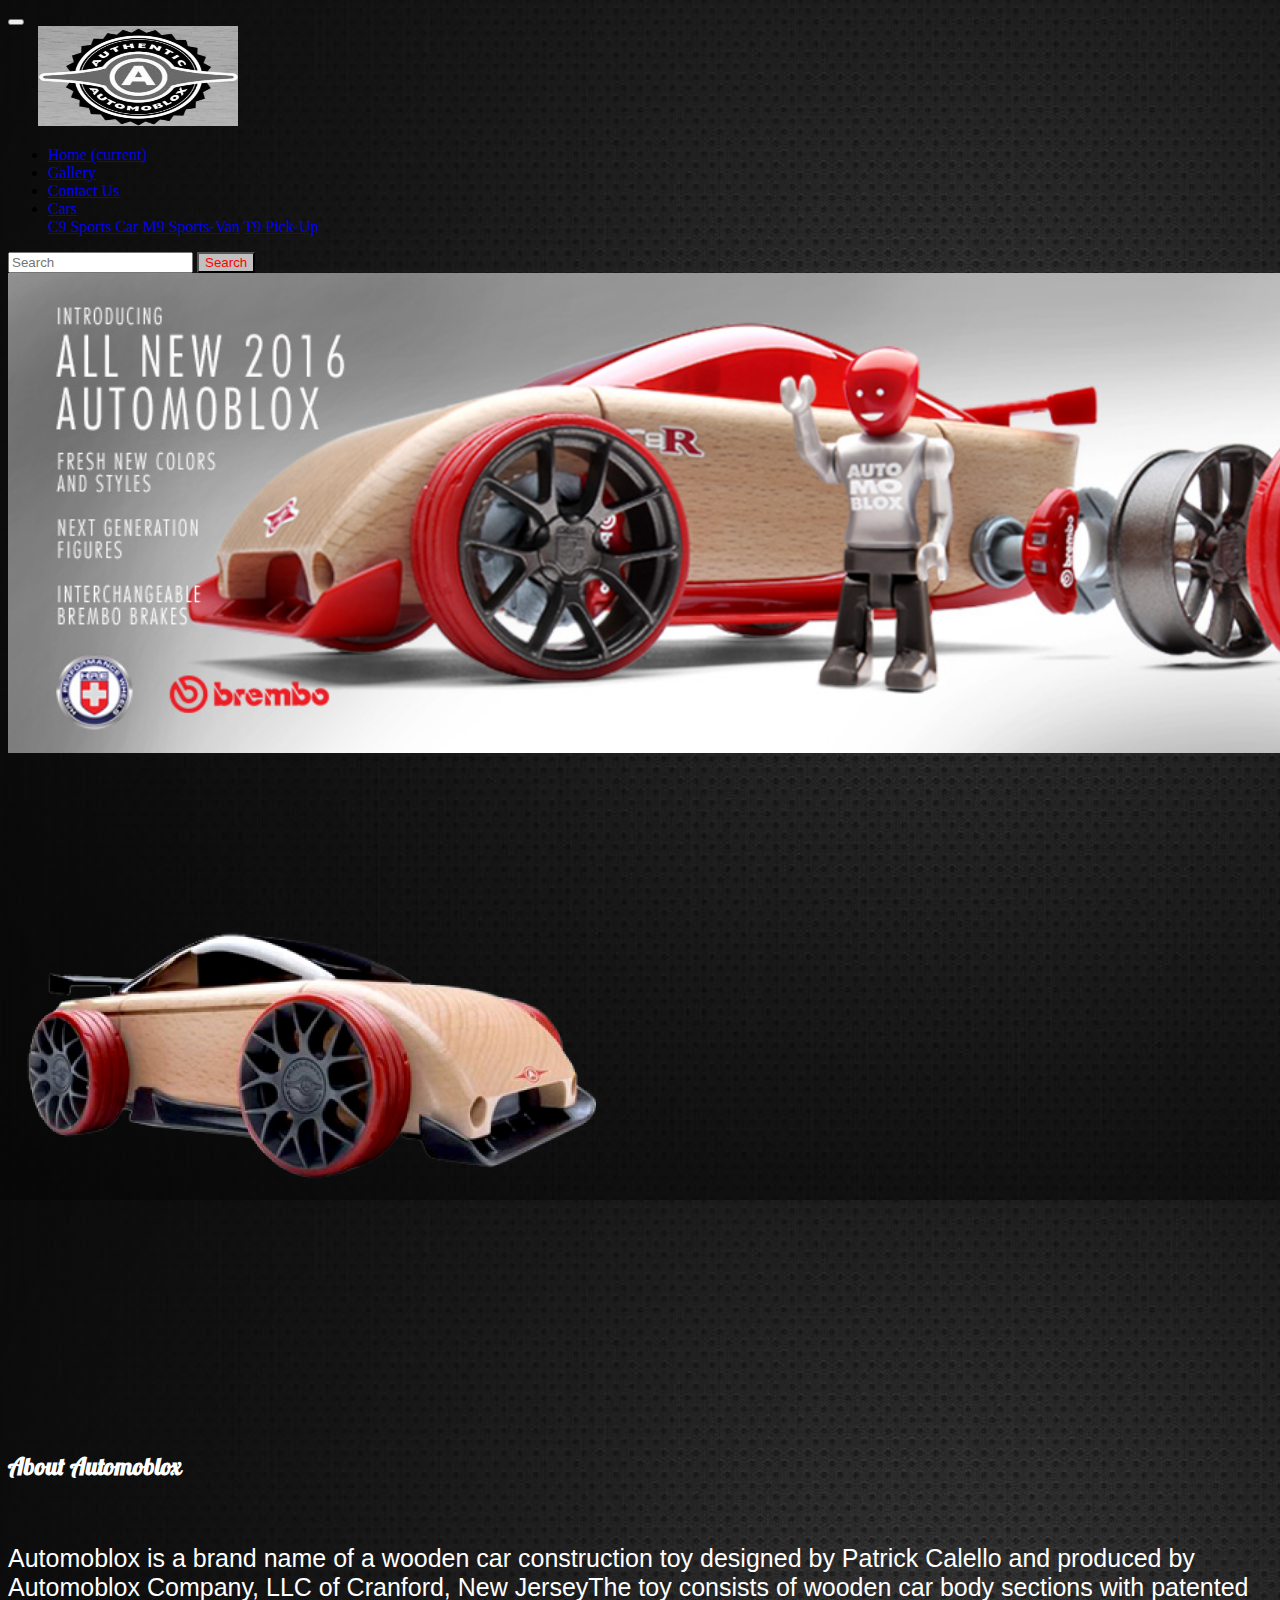
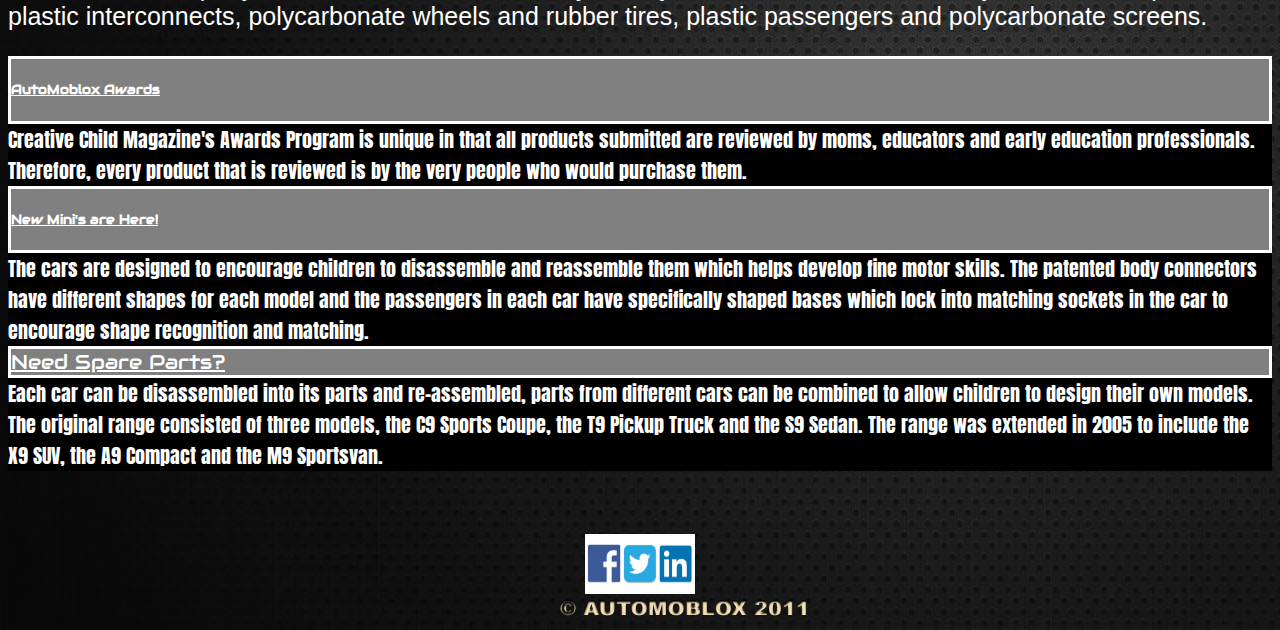
<file: index.html>
<!doctype html>
<html lang="en">
  <head>
    <!-- Required meta tags -->
    <meta charset="utf-8">
    <meta name="viewport" content="width=device-width, initial-scale=1, shrink-to-fit=no">

    <!-- Bootstrap CSS -->
    <link href="https://fonts.googleapis.com/css?family=Bungee+Inline" rel="stylesheet">
    <link href="https://fonts.googleapis.com/css?family=Aclonica" rel="stylesheet">
    <link href="https://fonts.googleapis.com/css?family=Berkshire+Swash" rel="stylesheet">
    <link href="https://fonts.googleapis.com/css?family=Anton" rel="stylesheet">
    <link href="https://fonts.googleapis.com/css?family=Audiowide" rel="stylesheet">
    <link href="https://fonts.googleapis.com/css?family=Lobster" rel="stylesheet">
   <link rel="stylesheet" href="css/custom.css">
    <link rel="stylesheet" href="https://maxcdn.bootstrapcdn.com/bootstrap/4.0.0-beta.3/css/bootstrap.min.css" integrity="sha384-Zug+QiDoJOrZ5t4lssLdxGhVrurbmBWopoEl+M6BdEfwnCJZtKxi1KgxUyJq13dy" crossorigin="anonymous">

    <title>AUTOMOBLOX</title>
  </head>
  <body>
      
              <nav class="navbar navbar-expand-lg navbar-light bg-dark">
                    <button class="navbar-toggler" type="button" data-toggle="collapse" data-target="#navbarTogglerDemo01" aria-controls="navbarTogglerDemo01" aria-expanded="false" aria-label="Toggle navigation">
                      <span class="navbar-toggler-icon"></span>
                    </button>
                    <div class="collapse navbar-collapse" id="navbarTogglerDemo01">
                      <a class="navbar-brand" href="#">
                          <div class="logo">
                            
                            <img src="images/logo.jpg" alt="automobolox" height="100" width="200">
                            
                          </div>
                      </a>
                      <ul class="navbar-nav mr-auto mt-2 mt-lg-0">
                        <li class="nav-item active">
                          <a class="nav-link" href="#">Home <span class="sr-only">(current)</span></a>
                        </li>
                        <li class="nav-item">
                          <a class="nav-link" href="gallery.html">Gallery</a>
                        </li>
                        <li class="nav-item">
                          <a class="nav-link disabled" href="contact.html">Contact Us</a>
                        </li>
                        <li class="nav-item dropdown">
                                <a class="nav-link dropdown-toggle" href="#" id="navbarDropdown" role="button" data-toggle="dropdown" aria-haspopup="true" aria-expanded="false">
                                  Cars
                                </a>
                                <div class="dropdown-menu" aria-labelledby="navbarDropdown">
                                  <a class="dropdown-item" href="description.html">C9 Sports Car</a>
                                  <a class="dropdown-item" href="description1.html">M9 Sports-Van</a>
                                  <a class="dropdown-item" href="description2.html">T9 Pick-Up</a>
                                  <div class="dropdown-divider"></div>
                                 
                                </div>
                              </li>
                      </ul>
                    <div class="search">
                      <form class="form-inline my-2 my-lg-0">
                        <input class="form-control mr-sm-2" type="search" placeholder="Search" aria-label="Search">
                        <button class="btn btn-outline-success my-2 my-sm-0" type="submit">Search</button>
                      </form>
                    </div>
                    </div>
                </nav>

                <div id="image1">
                  <img src="images/hero.jpg" alt="hero" width="1350">
                    </div>
                    
                     
              <div class="contain">
                    <div class="row" >
                      <div class="col-sm">
                       <img src="images/trp.png" alt="trp">
                      </div>
                      
                    
                      <div class="col-sm">
                            <h2>About Automoblox</h2>
                            <p>Automoblox is a brand name of a wooden car construction toy designed by Patrick Calello and produced by Automoblox Company, LLC of Cranford, New JerseyThe toy consists of wooden car body sections with patented plastic interconnects, polycarbonate wheels and rubber tires, plastic passengers and polycarbonate screens.</p>
                      </div>
                    </div>
                  </div>

                  <div id="accordion" role="tablist">
                        <div class="card">
                          <div id="mp">
                          <div class="card-header" role="tablist" id="headingOne">
                            <h5 class="mb-0">
                              <a data-toggle="collapse" href="#collapseOne" role="button" aria-expanded="true" aria-controls="collapseOne">
                                AutoMoblox Awards
                              </a>
                            </h5>
                          </div>
                          </div>
                          </div>
                      
                          <div id="collapseOne" class="collapse show" role="tabpanel" aria-labelledby="headingOne" data-parent="#accordion">
                            <div class="card-body">
                              <div id="mo">
                               Creative Child Magazine's Awards Program is unique in that all products submitted are reviewed by moms, educators and early education professionals. Therefore, every product that is reviewed is by the very people who would purchase them.
                            </div>
                          </div>
                          </div>
                        
                        </div>
                        <div class="card">
                          <div id="mm">
                          <div class="card-header" role="tablist" id="headingTwo">
                            <h5 class="mb-0">
                              <a class="collapsed" data-toggle="collapse" href="#collapseTwo" role="button" aria-expanded="false" aria-controls="collapseTwo">
                                New Mini's are Here!
                              </a>
                            </h5>
                          </div>
                          </div>
                          </div>
                          <div id="collapseTwo" class="collapse" role="tabpanel" aria-labelledby="headingTwo" data-parent="#accordion">
                            <div class="card-body">
                              <div id="mi">
                                    The cars are designed to encourage children to disassemble and reassemble them which helps develop fine motor skills. The patented body connectors have different shapes for each model and the passengers in each car have specifically shaped bases which lock into matching sockets in the car to encourage shape recognition and matching.
                            </div>
                            </div>
                        </div>
                        
                        <div class="card">
                          <div id="ml">
                          <div class="card-header" role="tablist" id="headingThree">
                            <div class="mb-0">
                              <a class="collapsed" data-toggle="collapse" href="#collapseThree" role="button" aria-expanded="false" aria-controls="collapseThree">
                                Need Spare Parts?
                              </a>
                            </div>
                          </div>
                          </div>
                          </div>
                          <div id="collapseThree" class="collapse" role="tabpanel" aria-labelledby="headingThree" data-parent="#accordion">
                            <div class="card-body" >
                              <div id="mg">
                                    Each car can be disassembled into its parts and re-assembled, parts from different cars can be combined to allow children to design their own models. The original range consisted of three models, the C9 Sports Coupe, the T9 Pickup Truck and the S9 Sedan. The range was extended in 2005 to include the X9 SUV, the A9 Compact and the M9 Sportsvan.
                              </div>
                            </div>
                          </div>

                      <footer id="foot">
                            <img src=images/icons.png alt="icons" height="60" width="110">
                                                                             
                       </footer>

                    <div id="copyright">
                       <img src="images/copyright.png" alt="copyright"> 
                       
                    </div>

    <!-- Optional JavaScript -->
    <!-- jQuery first, then Popper.js, then Bootstrap JS -->
    <script src="https://code.jquery.com/jquery-3.2.1.slim.min.js" integrity="sha384-KJ3o2DKtIkvYIK3UENzmM7KCkRr/rE9/Qpg6aAZGJwFDMVNA/GpGFF93hXpG5KkN" crossorigin="anonymous"></script>
    <script src="https://cdnjs.cloudflare.com/ajax/libs/popper.js/1.12.9/umd/popper.min.js" integrity="sha384-ApNbgh9B+Y1QKtv3Rn7W3mgPxhU9K/ScQsAP7hUibX39j7fakFPskvXusvfa0b4Q" crossorigin="anonymous"></script>
    <script src="https://maxcdn.bootstrapcdn.com/bootstrap/4.0.0-beta.3/js/bootstrap.min.js" integrity="sha384-a5N7Y/aK3qNeh15eJKGWxsqtnX/wWdSZSKp+81YjTmS15nvnvxKHuzaWwXHDli+4" crossorigin="anonymous"></script>
  </body>
</html>
</file>
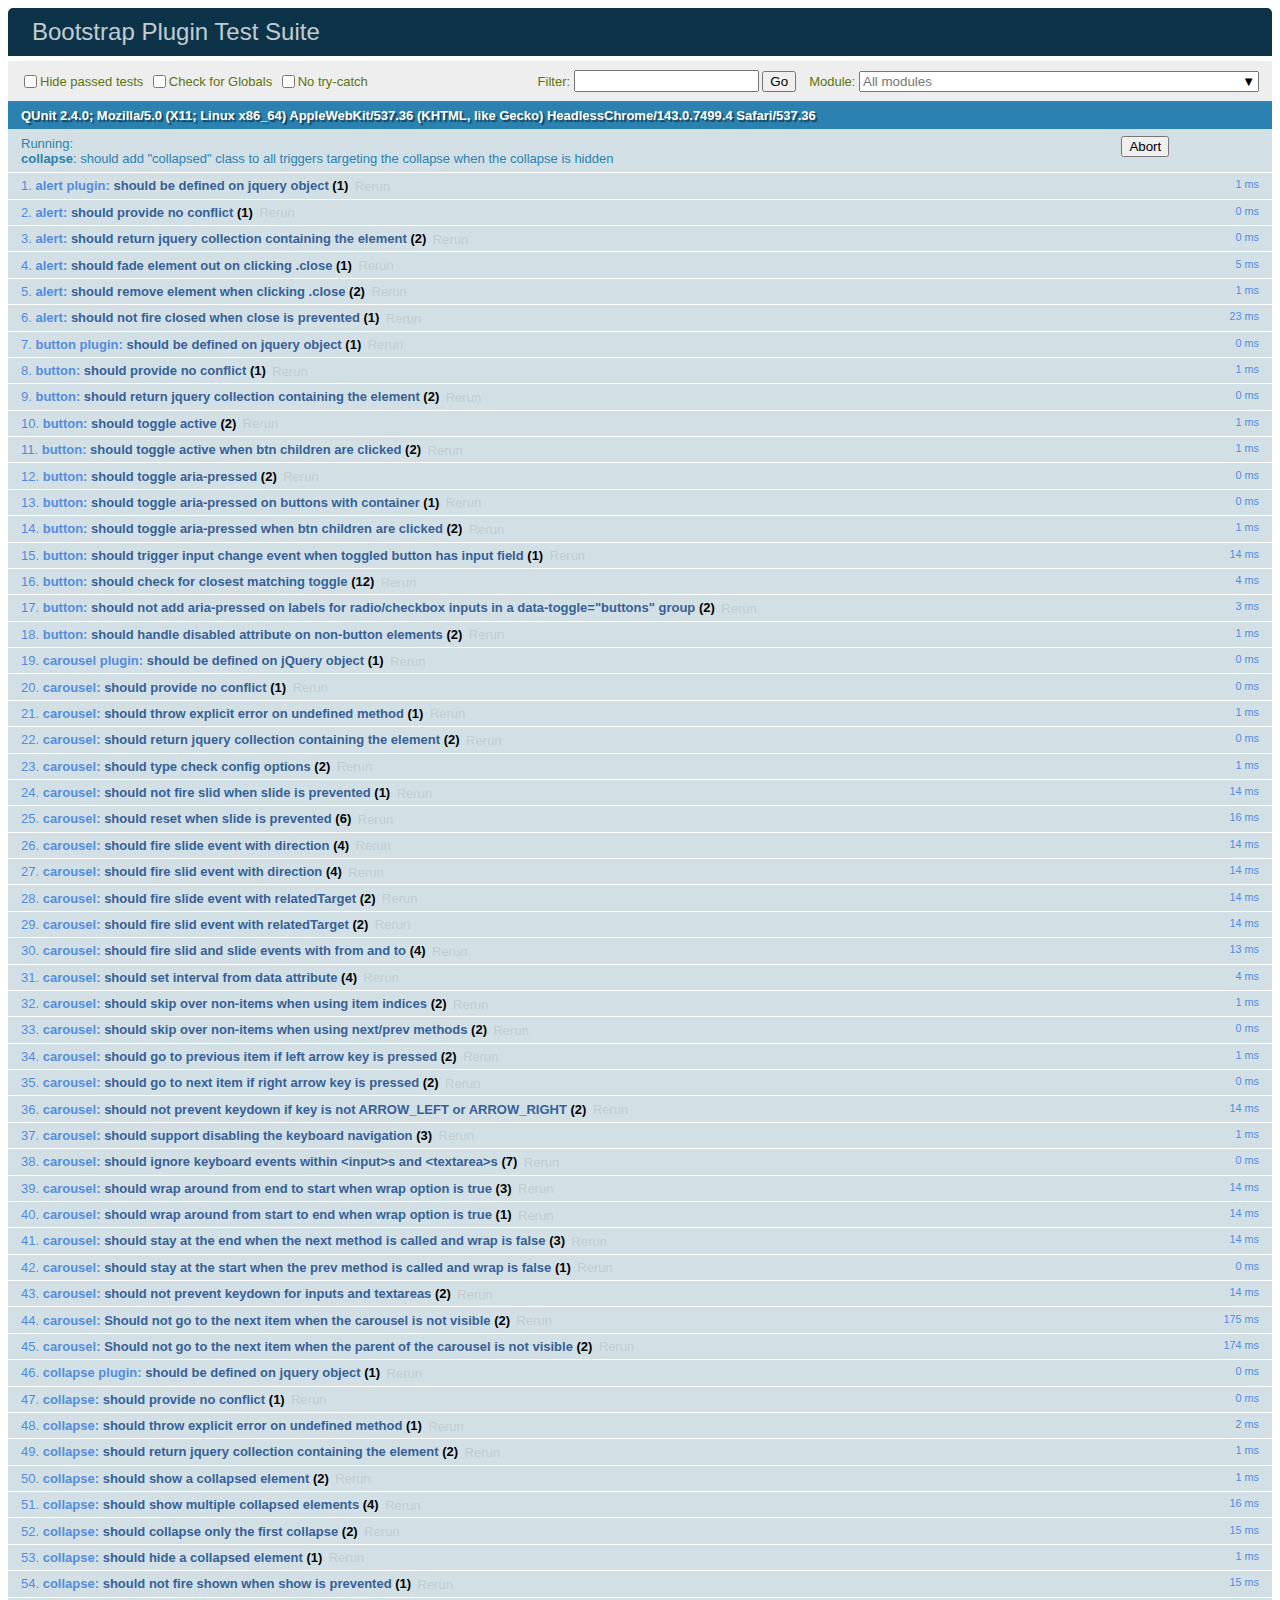
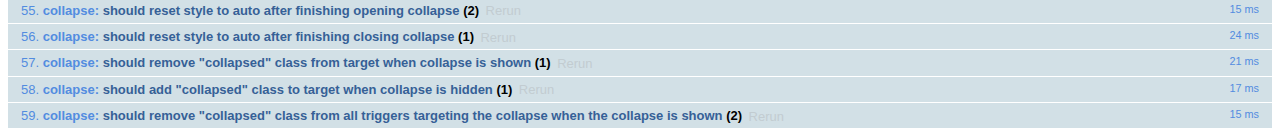
<file: bootstrap-4.0.0-beta.2/js/tests/index.html>
<!doctype html>
<html>
  <head>
    <meta charset="utf-8">
    <meta name="viewport" content="width=device-width, initial-scale=1, shrink-to-fit=no">
    <title>Bootstrap Plugin Test Suite</title>

    <!-- jQuery -->
    <script src="../../assets/js/vendor/jquery-slim.min.js"></script>
    <script src="../../assets/js/vendor/popper.min.js"></script>

    <!-- QUnit -->
    <link rel="stylesheet" href="vendor/qunit.css" media="screen">
    <script src="vendor/qunit.js"></script>

    <script>
      // Disable jQuery event aliases to ensure we don't accidentally use any of them
      [
        'blur',
        'focus',
        'focusin',
        'focusout',
        'resize',
        'scroll',
        'click',
        'dblclick',
        'mousedown',
        'mouseup',
        'mousemove',
        'mouseover',
        'mouseout',
        'mouseenter',
        'mouseleave',
        'change',
        'select',
        'submit',
        'keydown',
        'keypress',
        'keyup',
        'contextmenu'
      ].forEach(function(eventAlias) {
        $.fn[eventAlias] = function() {
          throw new Error('Using the ".' + eventAlias + '()" method is not allowed, so that Bootstrap can be compatible with custom jQuery builds which exclude the "event aliases" module that defines said method. See https://github.com/twbs/bootstrap/blob/master/CONTRIBUTING.md#js')
        }
      })

      // Require assert.expect in each test
      QUnit.config.requireExpects = true

      // See https://github.com/axemclion/grunt-saucelabs#test-result-details-with-qunit
      var log = []
      var testName

      QUnit.done(function(testResults) {
        var tests = []
        for (var i = 0; i < log.length; i++) {
          var details = log[i]
          tests.push({
            name: details.name,
            result: details.result,
            expected: details.expected,
            actual: details.actual,
            source: details.source
          })
        }
        testResults.tests = tests

        window.global_test_results = testResults
      })

      QUnit.testStart(function(testDetails) {
        QUnit.log(function(details) {
          if (!details.result) {
            details.name = testDetails.name
            log.push(details)
          }
        })
      })

      // Cleanup
      QUnit.testDone(function () {
        $('#modal-test, .modal-backdrop').remove()
      })

      // Display fixture on-screen on iOS to avoid false positives
      // See https://github.com/twbs/bootstrap/pull/15955
      if (/iPhone|iPad|iPod/.test(navigator.userAgent)) {
        QUnit.begin(function() {
          $('#qunit-fixture').css({ top: 0, left: 0 })
        })

        QUnit.done(function() {
          $('#qunit-fixture').css({ top: '', left: '' })
        })
      }
    </script>

    <!-- Transpiled Plugins -->
    <script src="../dist/util.js"></script>
    <script src="../dist/alert.js"></script>
    <script src="../dist/button.js"></script>
    <script src="../dist/carousel.js"></script>
    <script src="../dist/collapse.js"></script>
    <script src="../dist/dropdown.js"></script>
    <script src="../dist/modal.js"></script>
    <script src="../dist/scrollspy.js"></script>
    <script src="../dist/tab.js"></script>
    <script src="../dist/tooltip.js"></script>
    <script src="../dist/popover.js"></script>

    <!-- Unit Tests -->
    <script src="unit/alert.js"></script>
    <script src="unit/button.js"></script>
    <script src="unit/carousel.js"></script>
    <script src="unit/collapse.js"></script>
    <script src="unit/dropdown.js"></script>
    <script src="unit/modal.js"></script>
    <script src="unit/scrollspy.js"></script>
    <script src="unit/tab.js"></script>
    <script src="unit/tooltip.js"></script>
    <script src="unit/popover.js"></script>
  </head>
  <body>
    <div id="qunit-container">
      <div id="qunit"></div>
      <div id="qunit-fixture"></div>
    </div>
  </body>
</html>
</file>
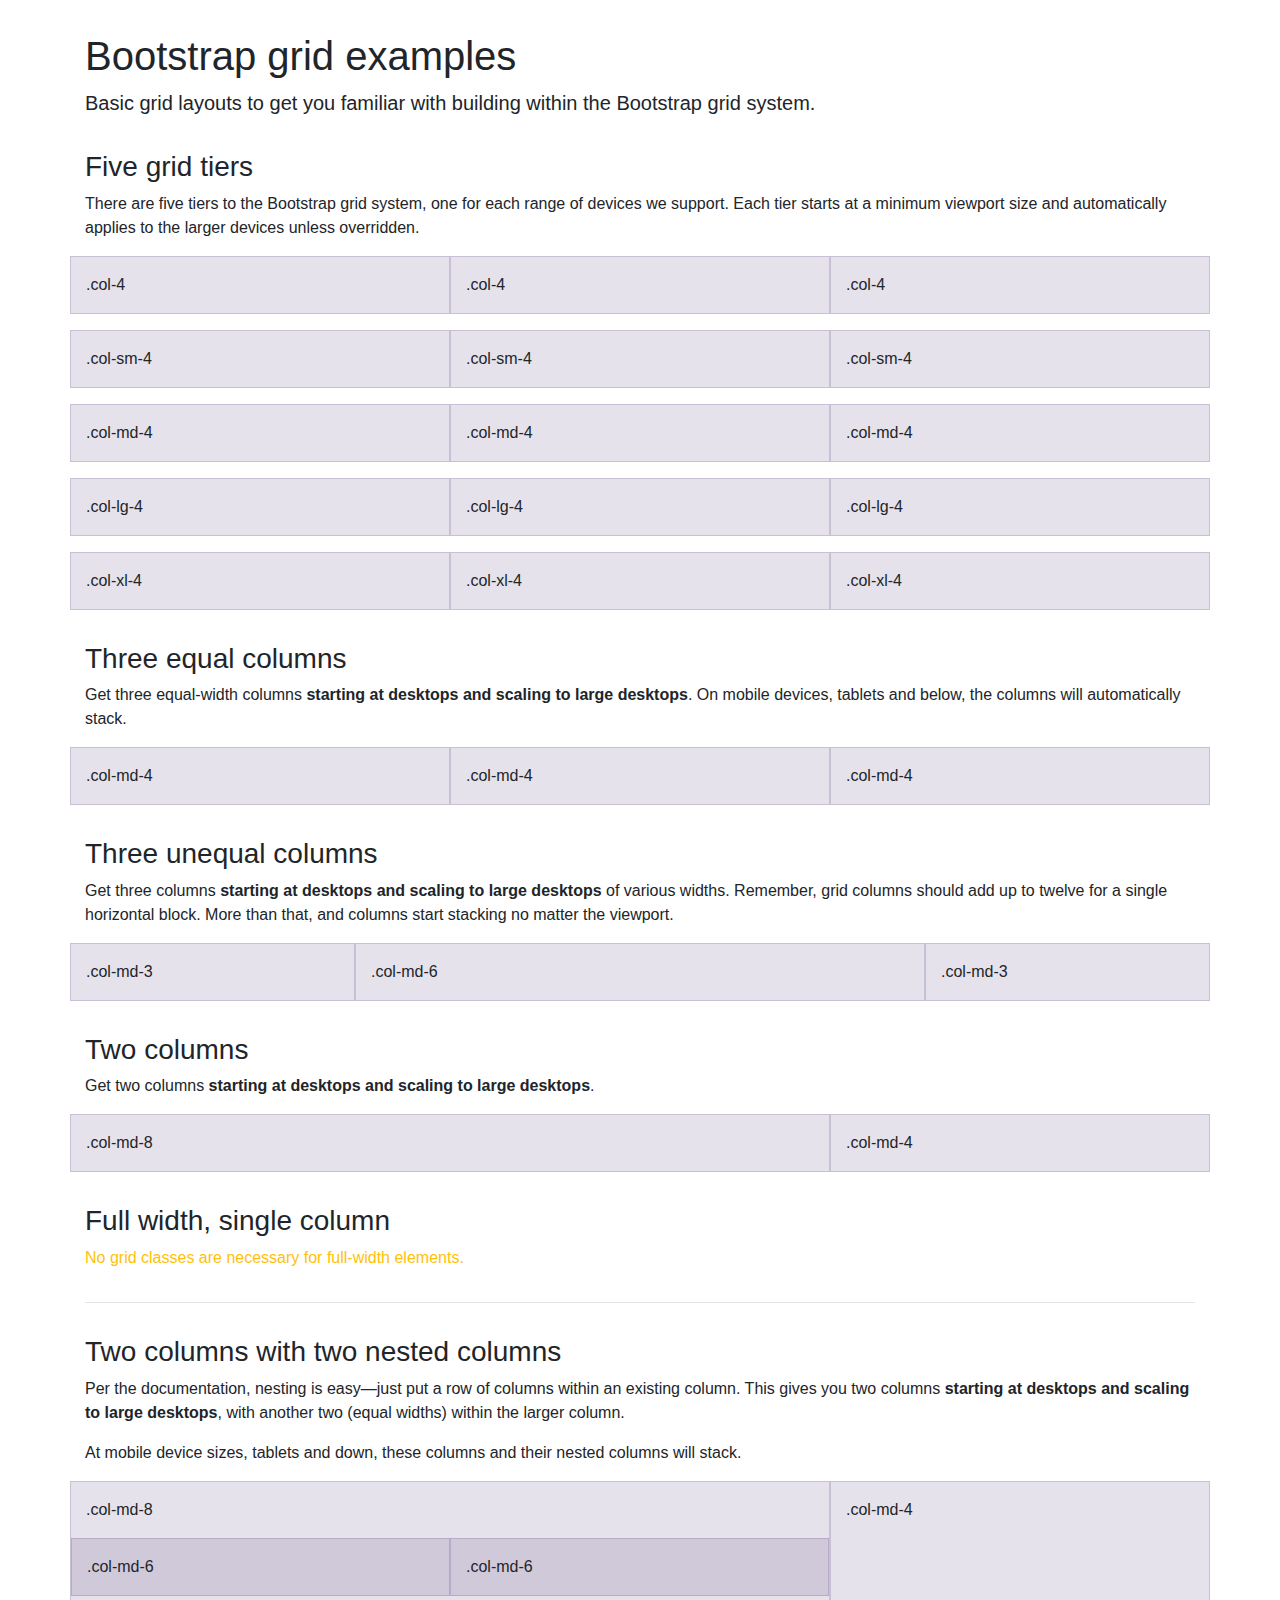
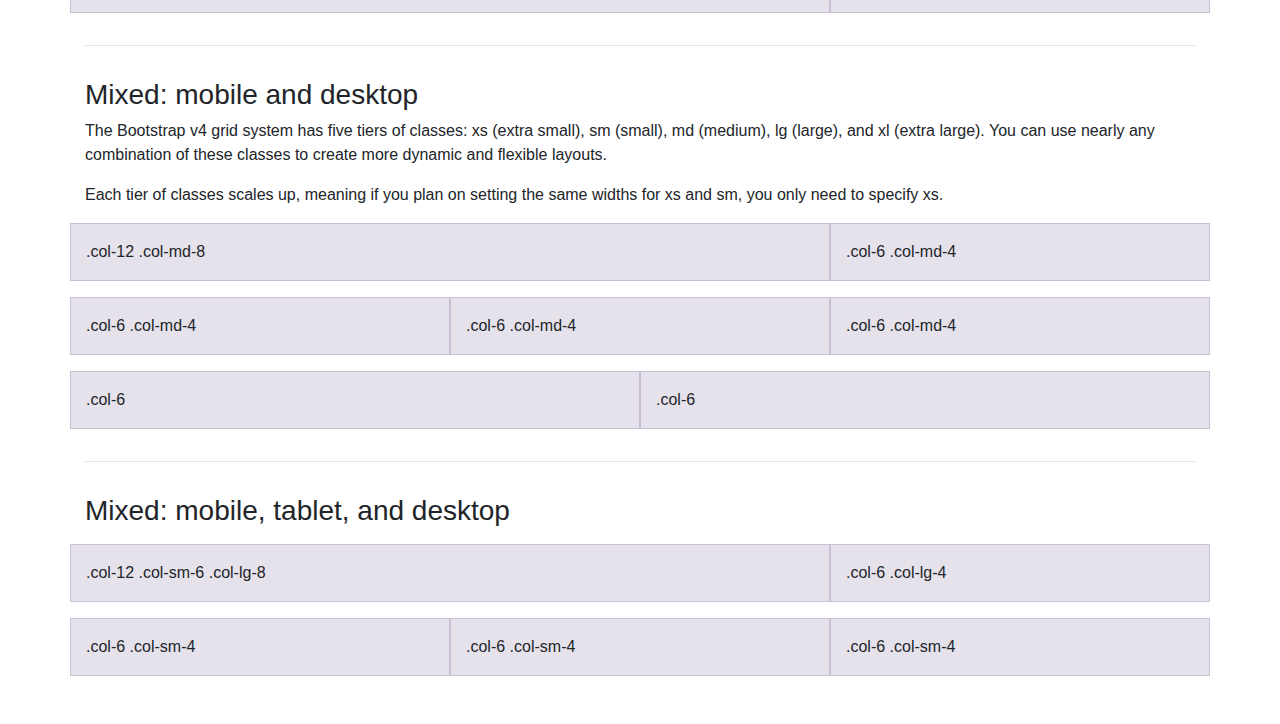
<file: bootstrap-4.0.0-beta.2/docs/4.0/examples/grid/index.html>
<!doctype html>
<html lang="en">
  <head>
    <meta charset="utf-8">
    <meta name="viewport" content="width=device-width, initial-scale=1, shrink-to-fit=no">
    <meta name="description" content="">
    <meta name="author" content="">
    <link rel="icon" href="../../../../favicon.ico">

    <title>Grid Template for Bootstrap</title>

    <!-- Bootstrap core CSS -->
    <link href="../../../../dist/css/bootstrap.min.css" rel="stylesheet">

    <!-- Custom styles for this template -->
    <link href="grid.css" rel="stylesheet">
  </head>

  <body>
    <div class="container">

      <h1>Bootstrap grid examples</h1>
      <p class="lead">Basic grid layouts to get you familiar with building within the Bootstrap grid system.</p>

      <h3>Five grid tiers</h3>
      <p>There are five tiers to the Bootstrap grid system, one for each range of devices we support. Each tier starts at a minimum viewport size and automatically applies to the larger devices unless overridden.</p>

      <div class="row">
        <div class="col-4">.col-4</div>
        <div class="col-4">.col-4</div>
        <div class="col-4">.col-4</div>
      </div>

      <div class="row">
        <div class="col-sm-4">.col-sm-4</div>
        <div class="col-sm-4">.col-sm-4</div>
        <div class="col-sm-4">.col-sm-4</div>
      </div>

      <div class="row">
        <div class="col-md-4">.col-md-4</div>
        <div class="col-md-4">.col-md-4</div>
        <div class="col-md-4">.col-md-4</div>
      </div>

      <div class="row">
        <div class="col-lg-4">.col-lg-4</div>
        <div class="col-lg-4">.col-lg-4</div>
        <div class="col-lg-4">.col-lg-4</div>
      </div>

      <div class="row">
        <div class="col-xl-4">.col-xl-4</div>
        <div class="col-xl-4">.col-xl-4</div>
        <div class="col-xl-4">.col-xl-4</div>
      </div>

      <h3>Three equal columns</h3>
      <p>Get three equal-width columns <strong>starting at desktops and scaling to large desktops</strong>. On mobile devices, tablets and below, the columns will automatically stack.</p>
      <div class="row">
        <div class="col-md-4">.col-md-4</div>
        <div class="col-md-4">.col-md-4</div>
        <div class="col-md-4">.col-md-4</div>
      </div>

      <h3>Three unequal columns</h3>
      <p>Get three columns <strong>starting at desktops and scaling to large desktops</strong> of various widths. Remember, grid columns should add up to twelve for a single horizontal block. More than that, and columns start stacking no matter the viewport.</p>
      <div class="row">
        <div class="col-md-3">.col-md-3</div>
        <div class="col-md-6">.col-md-6</div>
        <div class="col-md-3">.col-md-3</div>
      </div>

      <h3>Two columns</h3>
      <p>Get two columns <strong>starting at desktops and scaling to large desktops</strong>.</p>
      <div class="row">
        <div class="col-md-8">.col-md-8</div>
        <div class="col-md-4">.col-md-4</div>
      </div>

      <h3>Full width, single column</h3>
      <p class="text-warning">No grid classes are necessary for full-width elements.</p>

      <hr>

      <h3>Two columns with two nested columns</h3>
      <p>Per the documentation, nesting is easy—just put a row of columns within an existing column. This gives you two columns <strong>starting at desktops and scaling to large desktops</strong>, with another two (equal widths) within the larger column.</p>
      <p>At mobile device sizes, tablets and down, these columns and their nested columns will stack.</p>
      <div class="row">
        <div class="col-md-8">
          .col-md-8
          <div class="row">
            <div class="col-md-6">.col-md-6</div>
            <div class="col-md-6">.col-md-6</div>
          </div>
        </div>
        <div class="col-md-4">.col-md-4</div>
      </div>

      <hr>

      <h3>Mixed: mobile and desktop</h3>
      <p>The Bootstrap v4 grid system has five tiers of classes: xs (extra small), sm (small), md (medium), lg (large), and xl (extra large). You can use nearly any combination of these classes to create more dynamic and flexible layouts.</p>
      <p>Each tier of classes scales up, meaning if you plan on setting the same widths for xs and sm, you only need to specify xs.</p>
      <div class="row">
        <div class="col-12 col-md-8">.col-12 .col-md-8</div>
        <div class="col-6 col-md-4">.col-6 .col-md-4</div>
      </div>
      <div class="row">
        <div class="col-6 col-md-4">.col-6 .col-md-4</div>
        <div class="col-6 col-md-4">.col-6 .col-md-4</div>
        <div class="col-6 col-md-4">.col-6 .col-md-4</div>
      </div>
      <div class="row">
        <div class="col-6">.col-6</div>
        <div class="col-6">.col-6</div>
      </div>

      <hr>

      <h3>Mixed: mobile, tablet, and desktop</h3>
      <p></p>
      <div class="row">
        <div class="col-12 col-sm-6 col-lg-8">.col-12 .col-sm-6 .col-lg-8</div>
        <div class="col-6 col-lg-4">.col-6 .col-lg-4</div>
      </div>
      <div class="row">
        <div class="col-6 col-sm-4">.col-6 .col-sm-4</div>
        <div class="col-6 col-sm-4">.col-6 .col-sm-4</div>
        <div class="col-6 col-sm-4">.col-6 .col-sm-4</div>
      </div>

    </div> <!-- /container -->
  </body>
</html>
</file>
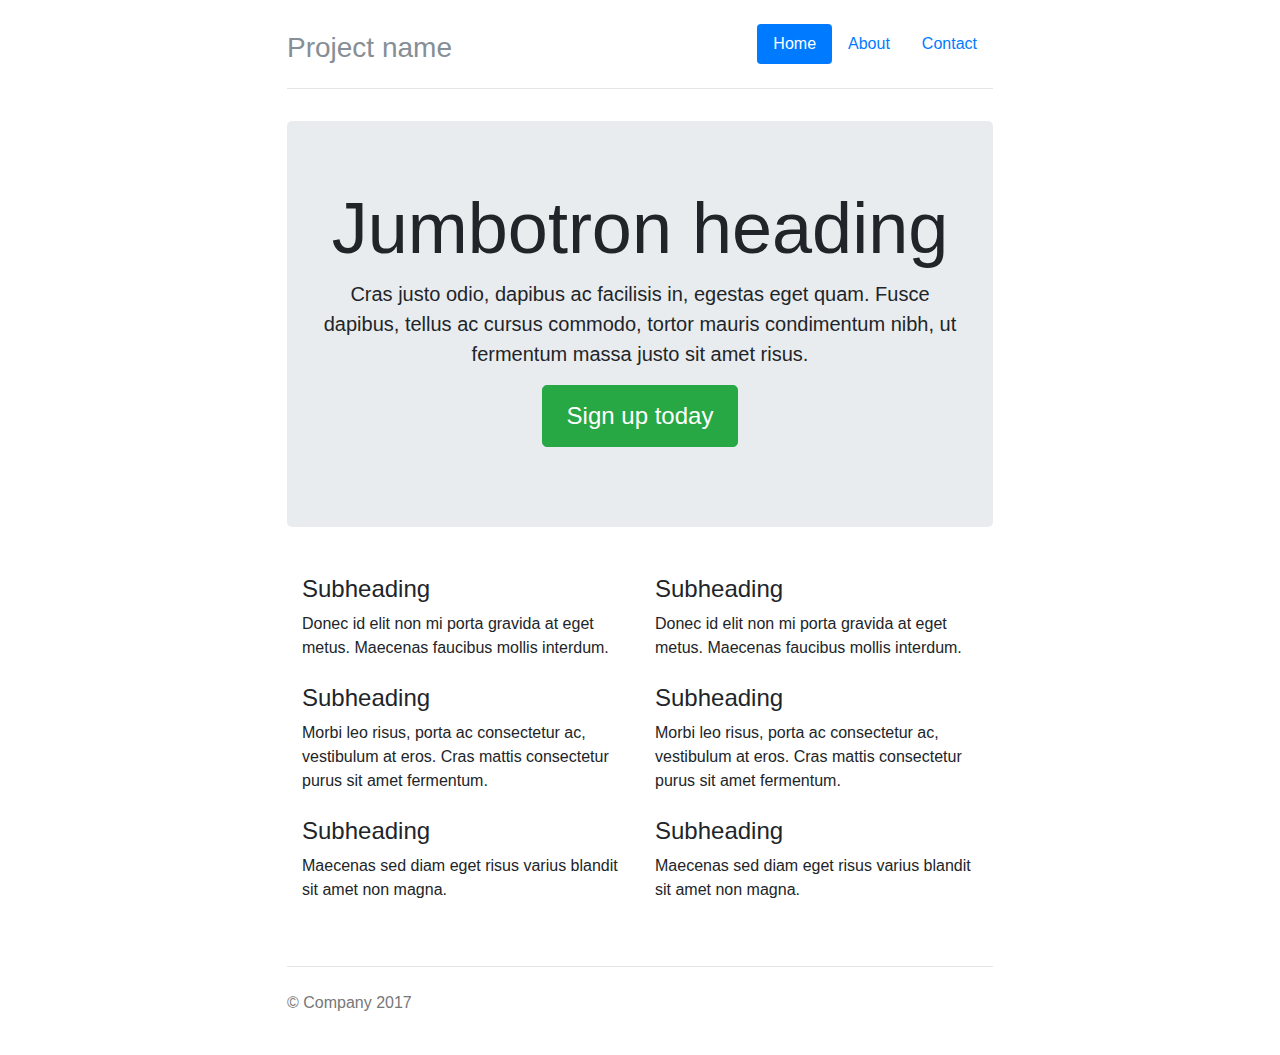
<file: bootstrap-4.0.0-beta.2/docs/4.0/examples/narrow-jumbotron/index.html>
<!doctype html>
<html lang="en">
  <head>
    <meta charset="utf-8">
    <meta name="viewport" content="width=device-width, initial-scale=1, shrink-to-fit=no">
    <meta name="description" content="">
    <meta name="author" content="">
    <link rel="icon" href="../../../../favicon.ico">

    <title>Narrow Jumbotron Template for Bootstrap</title>

    <!-- Bootstrap core CSS -->
    <link href="../../../../dist/css/bootstrap.min.css" rel="stylesheet">

    <!-- Custom styles for this template -->
    <link href="narrow-jumbotron.css" rel="stylesheet">
  </head>

  <body>

    <div class="container">
      <header class="header clearfix">
        <nav>
          <ul class="nav nav-pills float-right">
            <li class="nav-item">
              <a class="nav-link active" href="#">Home <span class="sr-only">(current)</span></a>
            </li>
            <li class="nav-item">
              <a class="nav-link" href="#">About</a>
            </li>
            <li class="nav-item">
              <a class="nav-link" href="#">Contact</a>
            </li>
          </ul>
        </nav>
        <h3 class="text-muted">Project name</h3>
      </header>

      <main role="main">

        <div class="jumbotron">
          <h1 class="display-3">Jumbotron heading</h1>
          <p class="lead">Cras justo odio, dapibus ac facilisis in, egestas eget quam. Fusce dapibus, tellus ac cursus commodo, tortor mauris condimentum nibh, ut fermentum massa justo sit amet risus.</p>
          <p><a class="btn btn-lg btn-success" href="#" role="button">Sign up today</a></p>
        </div>

        <div class="row marketing">
          <div class="col-lg-6">
            <h4>Subheading</h4>
            <p>Donec id elit non mi porta gravida at eget metus. Maecenas faucibus mollis interdum.</p>

            <h4>Subheading</h4>
            <p>Morbi leo risus, porta ac consectetur ac, vestibulum at eros. Cras mattis consectetur purus sit amet fermentum.</p>

            <h4>Subheading</h4>
            <p>Maecenas sed diam eget risus varius blandit sit amet non magna.</p>
          </div>

          <div class="col-lg-6">
            <h4>Subheading</h4>
            <p>Donec id elit non mi porta gravida at eget metus. Maecenas faucibus mollis interdum.</p>

            <h4>Subheading</h4>
            <p>Morbi leo risus, porta ac consectetur ac, vestibulum at eros. Cras mattis consectetur purus sit amet fermentum.</p>

            <h4>Subheading</h4>
            <p>Maecenas sed diam eget risus varius blandit sit amet non magna.</p>
          </div>
        </div>

      </main>

      <footer class="footer">
        <p>&copy; Company 2017</p>
      </footer>

    </div> <!-- /container -->
  </body>
</html>
</file>
<file: css/custom.css>
body
{
    background-image: url("images/background image.jpg");
 

  }

  .logo
  {

   margin-left:30px;

  }

  .search button
  {

 color:red;
 background-color:silver;
  }


  #image1 :hover
  {
 
    opacity: 0.5;


  }

  

 .container
 {

margin-top: 7%;

 }



 .col-sm h2
 {

 
    color:white;
    font-family: 'Lobster', cursive;
    margin-top: 90px;

 }

 .col-sm p 
 {
   
    margin-top:5%;
    color:white;
    font-family: 'Berkshire Swash', cursive;
    font-size: 25px;

 }

#mo
{
    background-color:black;
    color:white;
    font-family: 'Anton', sans-serif;
    font-size: 20px;
   
    
}

#mm
{
    background-color:grey;
    border:3px solid white;
    font-family: 'Audiowide', cursive;
   
    
}

#ml
{
    background-color:black;
    color:white;
    font-family: 'Anton', sans-serif;
    font-size: 20px;
   
    
}

#mp
{
    background-color:grey;
    border:3px solid white;
    font-family: 'Audiowide', cursive;
    
}

#mi
{
    background-color:black;
    color:white;
    font-family: 'Anton', sans-serif;
    font-size: 20px;
   
    
}

#ml
{
    background-color:grey;
    border:3px solid white;
    font-family: 'Audiowide', cursive;
   
    
}

#mg
{
    background-color:black;
    color:white;
    font-family: 'Anton', sans-serif;
    font-size: 20px;
   
   
    
}

#headingTwo a, #headingOne a, #headingThree a
{

color:white;

}

#foot
{
    clear: both;
    width: 100%;
    text-align: center;
    color:white;  
    margin-top: 5%;     


}

#copyright
{

margin-left:550px;
}

.container h1
{

color:white;
text-align: center;
margin-bottom:3%;
font-size:50px;
text-decoration: underline;
font-family: 'Aclonica', sans-serif;

}

#text
{

text-align: center;
color:white;
margin-bottom:2%;
text-decoration: underline;
font-family: 'Bungee Inline', cursive;


}

#text h1
{

margin-top:80px;

}

#text1
{

text-align: center;
color:white;
margin-bottom:2%;
text-decoration: underline;
font-family: 'Bungee Inline', cursive;


}

#text1 h1
{


    margin-top:80px;

}

 .container img
{

    border:groove black 5px;

}
#description h1
{

float: right;
color:white;
margin-right:300px;
margin-top: 30px;
font-family: 'Creepster', cursive;

}

#content p
{

margin-top:60px;
font-family: 'Chelsea Market', cursive;
}

.col
{

margin-top: 80px;
margin-left: 280px;
    
}

#quote h1
{

color:red;
font-size: 70px;
margin-left:120px;
margin-top:30px;
font-family: 'Shojumaru', cursive;

}

#image2
{

    margin-top: 90px;
    margin-left: 130px;
    margin-bottom: 40px;
    border:solid 5px black;
    margin-right: 130px;


}

.row p
{

font-family: Impact, Haettenschweiler, 'Arial Narrow Bold', sans-serif;
color:white;

}

.col img
{

border:solid 5px black;

}

.col-sm form label
{

color:white;

}

#form h1
{

color:white;
text-align: center;
margin-top: 20px;

}
</file>
<file: bootstrap-4.0.0-beta.2/docs/4.0/examples/grid/grid.css>
body {
  padding-top: 2rem;
  padding-bottom: 2rem;
}

h3 {
  margin-top: 2rem;
}

.row {
  margin-bottom: 1rem;
}
.row .row {
  margin-top: 1rem;
  margin-bottom: 0;
}
[class*="col-"] {
  padding-top: 1rem;
  padding-bottom: 1rem;
  background-color: rgba(86,61,124,.15);
  border: 1px solid rgba(86,61,124,.2);
}

hr {
  margin-top: 2rem;
  margin-bottom: 2rem;
}
</file>
<file: bootstrap-4.0.0-beta.2/docs/4.0/examples/narrow-jumbotron/narrow-jumbotron.css>
/* Space out content a bit */
body {
  padding-top: 1.5rem;
  padding-bottom: 1.5rem;
}

/* Everything but the jumbotron gets side spacing for mobile first views */
.header,
.marketing,
.footer {
  padding-right: 1rem;
  padding-left: 1rem;
}

/* Custom page header */
.header {
  padding-bottom: 1rem;
  border-bottom: .05rem solid #e5e5e5;
}

/* Make the masthead heading the same height as the navigation */
.header h3 {
  margin-top: 0;
  margin-bottom: 0;
  line-height: 3rem;
}

/* Custom page footer */
.footer {
  padding-top: 1.5rem;
  color: #777;
  border-top: .05rem solid #e5e5e5;
}

/* Customize container */
@media (min-width: 48em) {
  .container {
    max-width: 46rem;
  }
}
.container-narrow > hr {
  margin: 2rem 0;
}

/* Main marketing message and sign up button */
.jumbotron {
  text-align: center;
  border-bottom: .05rem solid #e5e5e5;
}
.jumbotron .btn {
  padding: .75rem 1.5rem;
  font-size: 1.5rem;
}

/* Supporting marketing content */
.marketing {
  margin: 3rem 0;
}
.marketing p + h4 {
  margin-top: 1.5rem;
}

/* Responsive: Portrait tablets and up */
@media screen and (min-width: 48em) {
  /* Remove the padding we set earlier */
  .header,
  .marketing,
  .footer {
    padding-right: 0;
    padding-left: 0;
  }

  /* Space out the masthead */
  .header {
    margin-bottom: 2rem;
  }

  /* Remove the bottom border on the jumbotron for visual effect */
  .jumbotron {
    border-bottom: 0;
  }
}
</file>
<file: bootstrap-4.0.0-beta.2/js/tests/vendor/qunit.css>
/*!
 * QUnit 2.4.0
 * https://qunitjs.com/
 *
 * Copyright jQuery Foundation and other contributors
 * Released under the MIT license
 * https://jquery.org/license
 *
 * Date: 2017-07-08T15:20Z
 */

/** Font Family and Sizes */

#qunit-tests, #qunit-header, #qunit-banner, #qunit-testrunner-toolbar, #qunit-filteredTest, #qunit-userAgent, #qunit-testresult {
	font-family: "Helvetica Neue Light", "HelveticaNeue-Light", "Helvetica Neue", Calibri, Helvetica, Arial, sans-serif;
}

#qunit-testrunner-toolbar, #qunit-filteredTest, #qunit-userAgent, #qunit-testresult, #qunit-tests li { font-size: small; }
#qunit-tests { font-size: smaller; }


/** Resets */

#qunit-tests, #qunit-header, #qunit-banner, #qunit-filteredTest, #qunit-userAgent, #qunit-testresult, #qunit-modulefilter {
	margin: 0;
	padding: 0;
}


/** Header (excluding toolbar) */

#qunit-header {
	padding: 0.5em 0 0.5em 1em;

	color: #8699A4;
	background-color: #0D3349;

	font-size: 1.5em;
	line-height: 1em;
	font-weight: 400;

	border-radius: 5px 5px 0 0;
}

#qunit-header a {
	text-decoration: none;
	color: #C2CCD1;
}

#qunit-header a:hover,
#qunit-header a:focus {
	color: #FFF;
}

#qunit-banner {
	height: 5px;
}

#qunit-filteredTest {
	padding: 0.5em 1em 0.5em 1em;
	color: #366097;
	background-color: #F4FF77;
}

#qunit-userAgent {
	padding: 0.5em 1em 0.5em 1em;
	color: #FFF;
	background-color: #2B81AF;
	text-shadow: rgba(0, 0, 0, 0.5) 2px 2px 1px;
}


/** Toolbar */

#qunit-testrunner-toolbar {
	padding: 0.5em 1em 0.5em 1em;
	color: #5E740B;
	background-color: #EEE;
}

#qunit-testrunner-toolbar .clearfix {
	height: 0;
	clear: both;
}

#qunit-testrunner-toolbar label {
	display: inline-block;
}

#qunit-testrunner-toolbar input[type=checkbox],
#qunit-testrunner-toolbar input[type=radio] {
	margin: 3px;
	vertical-align: -2px;
}

#qunit-testrunner-toolbar input[type=text] {
	box-sizing: border-box;
	height: 1.6em;
}

.qunit-url-config,
.qunit-filter,
#qunit-modulefilter {
	display: inline-block;
	line-height: 2.1em;
}

.qunit-filter,
#qunit-modulefilter {
	float: right;
	position: relative;
	margin-left: 1em;
}

.qunit-url-config label {
	margin-right: 0.5em;
}

#qunit-modulefilter-search {
	box-sizing: border-box;
	width: 400px;
}

#qunit-modulefilter-search-container:after {
	position: absolute;
	right: 0.3em;
	content: "\25bc";
	color: black;
}

#qunit-modulefilter-dropdown {
	/* align with #qunit-modulefilter-search */
	box-sizing: border-box;
	width: 400px;
	position: absolute;
	right: 0;
	top: 50%;
	margin-top: 0.8em;

	border: 1px solid #D3D3D3;
	border-top: none;
	border-radius: 0 0 .25em .25em;
	color: #000;
	background-color: #F5F5F5;
	z-index: 99;
}

#qunit-modulefilter-dropdown a {
	color: inherit;
	text-decoration: none;
}

#qunit-modulefilter-dropdown .clickable.checked {
	font-weight: bold;
	color: #000;
	background-color: #D2E0E6;
}

#qunit-modulefilter-dropdown .clickable:hover {
	color: #FFF;
	background-color: #0D3349;
}

#qunit-modulefilter-actions {
	display: block;
	overflow: auto;

	/* align with #qunit-modulefilter-dropdown-list */
	font: smaller/1.5em sans-serif;
}

#qunit-modulefilter-dropdown #qunit-modulefilter-actions > * {
	box-sizing: border-box;
	max-height: 2.8em;
	display: block;
	padding: 0.4em;
}

#qunit-modulefilter-dropdown #qunit-modulefilter-actions > button {
	float: right;
	font: inherit;
}

#qunit-modulefilter-dropdown #qunit-modulefilter-actions > :last-child {
	/* insert padding to align with checkbox margins */
	padding-left: 3px;
}

#qunit-modulefilter-dropdown-list {
	max-height: 200px;
	overflow-y: auto;
	margin: 0;
	border-top: 2px groove threedhighlight;
	padding: 0.4em 0 0;
	font: smaller/1.5em sans-serif;
}

#qunit-modulefilter-dropdown-list li {
	white-space: nowrap;
	overflow: hidden;
	text-overflow: ellipsis;
}

#qunit-modulefilter-dropdown-list .clickable {
	display: block;
	padding-left: 0.15em;
}


/** Tests: Pass/Fail */

#qunit-tests {
	list-style-position: inside;
}

#qunit-tests li {
	padding: 0.4em 1em 0.4em 1em;
	border-bottom: 1px solid #FFF;
	list-style-position: inside;
}

#qunit-tests > li {
	display: none;
}

#qunit-tests li.running,
#qunit-tests li.pass,
#qunit-tests li.fail,
#qunit-tests li.skipped,
#qunit-tests li.aborted {
	display: list-item;
}

#qunit-tests.hidepass {
	position: relative;
}

#qunit-tests.hidepass li.running,
#qunit-tests.hidepass li.pass:not(.todo) {
	visibility: hidden;
	position: absolute;
	width:   0;
	height:  0;
	padding: 0;
	border:  0;
	margin:  0;
}

#qunit-tests li strong {
	cursor: pointer;
}

#qunit-tests li.skipped strong {
	cursor: default;
}

#qunit-tests li a {
	padding: 0.5em;
	color: #C2CCD1;
	text-decoration: none;
}

#qunit-tests li p a {
	padding: 0.25em;
	color: #6B6464;
}
#qunit-tests li a:hover,
#qunit-tests li a:focus {
	color: #000;
}

#qunit-tests li .runtime {
	float: right;
	font-size: smaller;
}

.qunit-assert-list {
	margin-top: 0.5em;
	padding: 0.5em;

	background-color: #FFF;

	border-radius: 5px;
}

.qunit-source {
	margin: 0.6em 0 0.3em;
}

.qunit-collapsed {
	display: none;
}

#qunit-tests table {
	border-collapse: collapse;
	margin-top: 0.2em;
}

#qunit-tests th {
	text-align: right;
	vertical-align: top;
	padding: 0 0.5em 0 0;
}

#qunit-tests td {
	vertical-align: top;
}

#qunit-tests pre {
	margin: 0;
	white-space: pre-wrap;
	word-wrap: break-word;
}

#qunit-tests del {
	color: #374E0C;
	background-color: #E0F2BE;
	text-decoration: none;
}

#qunit-tests ins {
	color: #500;
	background-color: #FFCACA;
	text-decoration: none;
}

/*** Test Counts */

#qunit-tests b.counts                       { color: #000; }
#qunit-tests b.passed                       { color: #5E740B; }
#qunit-tests b.failed                       { color: #710909; }

#qunit-tests li li {
	padding: 5px;
	background-color: #FFF;
	border-bottom: none;
	list-style-position: inside;
}

/*** Passing Styles */

#qunit-tests li li.pass {
	color: #3C510C;
	background-color: #FFF;
	border-left: 10px solid #C6E746;
}

#qunit-tests .pass                          { color: #528CE0; background-color: #D2E0E6; }
#qunit-tests .pass .test-name               { color: #366097; }

#qunit-tests .pass .test-actual,
#qunit-tests .pass .test-expected           { color: #999; }

#qunit-banner.qunit-pass                    { background-color: #C6E746; }

/*** Failing Styles */

#qunit-tests li li.fail {
	color: #710909;
	background-color: #FFF;
	border-left: 10px solid #EE5757;
	white-space: pre;
}

#qunit-tests > li:last-child {
	border-radius: 0 0 5px 5px;
}

#qunit-tests .fail                          { color: #000; background-color: #EE5757; }
#qunit-tests .fail .test-name,
#qunit-tests .fail .module-name             { color: #000; }

#qunit-tests .fail .test-actual             { color: #EE5757; }
#qunit-tests .fail .test-expected           { color: #008000; }

#qunit-banner.qunit-fail                    { background-color: #EE5757; }


/*** Aborted tests */
#qunit-tests .aborted { color: #000; background-color: orange; }
/*** Skipped tests */

#qunit-tests .skipped {
	background-color: #EBECE9;
}

#qunit-tests .qunit-todo-label,
#qunit-tests .qunit-skipped-label {
	background-color: #F4FF77;
	display: inline-block;
	font-style: normal;
	color: #366097;
	line-height: 1.8em;
	padding: 0 0.5em;
	margin: -0.4em 0.4em -0.4em 0;
}

#qunit-tests .qunit-todo-label {
	background-color: #EEE;
}

/** Result */

#qunit-testresult {
	color: #2B81AF;
	background-color: #D2E0E6;

	border-bottom: 1px solid #FFF;
}
#qunit-testresult .clearfix {
	height: 0;
	clear: both;
}
#qunit-testresult .module-name {
	font-weight: 700;
}
#qunit-testresult-display {
	padding: 0.5em 1em 0.5em 1em;
	width: 85%;
	float:left;
}
#qunit-testresult-controls {
	padding: 0.5em 1em 0.5em 1em;
  width: 10%;
	float:left;
}

/** Fixture */

#qunit-fixture {
	position: absolute;
	top: -10000px;
	left: -10000px;
	width: 1000px;
	height: 1000px;
}
</file>
